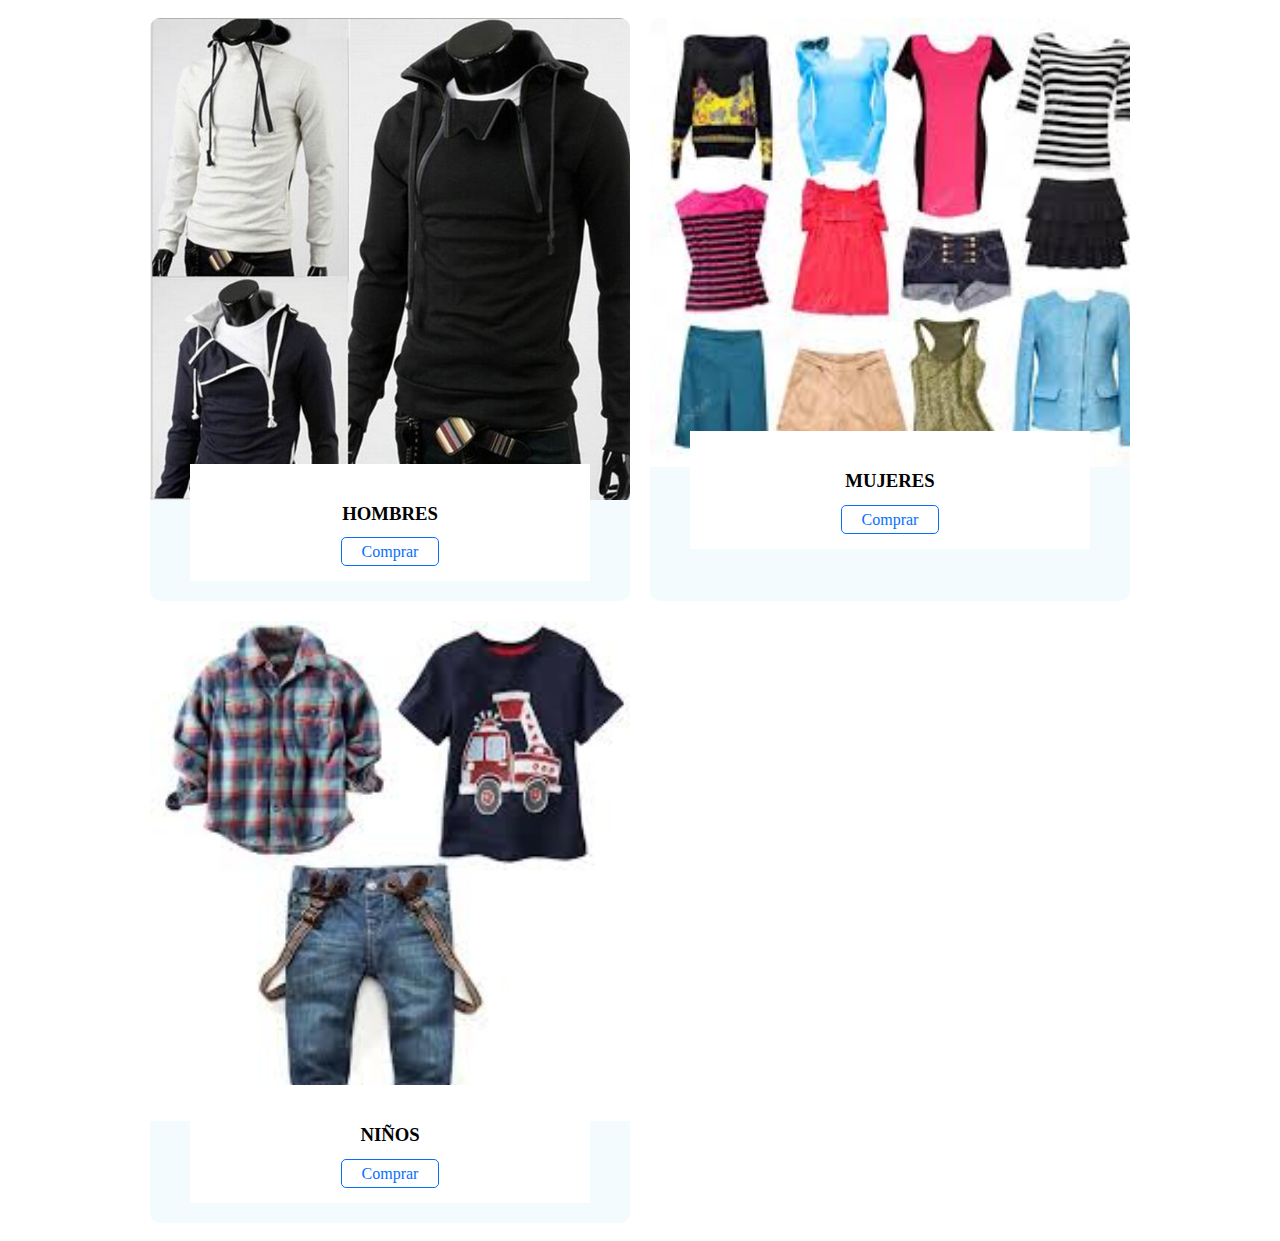
<file: categories.html>
<!DOCTYPE html>
<html lang="en">
<head>
    <meta charset="UTF-8">
    <meta name="viewport" content="width=device-width, initial-scale=1.0">
    <meta http-equiv="X-UA-Compatible" content="ie=edge">
    <title>Document</title>
    <link rel="stylesheet" href="categories.css" type="text/css"/>
</head>
<body>
    <section id="Categorias" class="shop-list">
        <div class="container">

          <article class="shop">
            <figure class="shop-imageContainer">
              <img class="shop-image" src="men.jpg" width="500" />
            </figure>
            <div class="shop-detail">
              <h3 class="shop-title">HOMBRES</h3>
              <a class="shop-url" href="hombres.html" target="_blank">Comprar</a>
            </div>
          </article>

          <article class="shop">
            <figure class="shop-imageContainer">
                <img class="shop-image" src="women.jpg" width="500" />
            </figure>
            <div class="shop-detail">
                <h3 class="shop-title">MUJERES</h3>
                <a class="shop-url" href="mujeres.html" target="_blank">Comprar</a>
            </div>
        </article>

        <article class="shop">
            <figure class="shop-imageContainer">
              <img class="shop-image" src="kids.jpg" width="500" />
            </figure>
            <div class="shop-detail">
              <h3 class="shop-title">NIÑOS</h3>
              <a class="shop-url" href="niños.html" target="_blank">Comprar</a>
            </div>
        </article>
        </div>
    </section>
</body>
</html>
</file>
<file: categories.css>
.shop-list {
    display: flex;
    flex-wrap: wrap;
  }

  .container {
    width: 1000px;
    margin: 0 auto;
    display: inherit;
    justify-content: inherit;
    align-items: inherit;
    height: inherit;
    flex-wrap: inherit;
  }

  .shop { 
    margin: 10px;
    width: 480px;
    flex-shrink: 0;
    border-radius: 10px;
    overflow: hidden;
    background: #f4fbff;
  }

  .shop-detail {
    margin: 20px 40px;
    margin-top: -40px;
    background-color: white;
    position: relative;
    padding: 20px;
    text-align: center;
  }

  figure {
    margin: 0;
  }

  .shop-url {
    color: #056fff;
    border: 1px solid;
    padding: 5px 20px;
    text-decoration: none;
    border-radius: 5px;
  }
</file>
